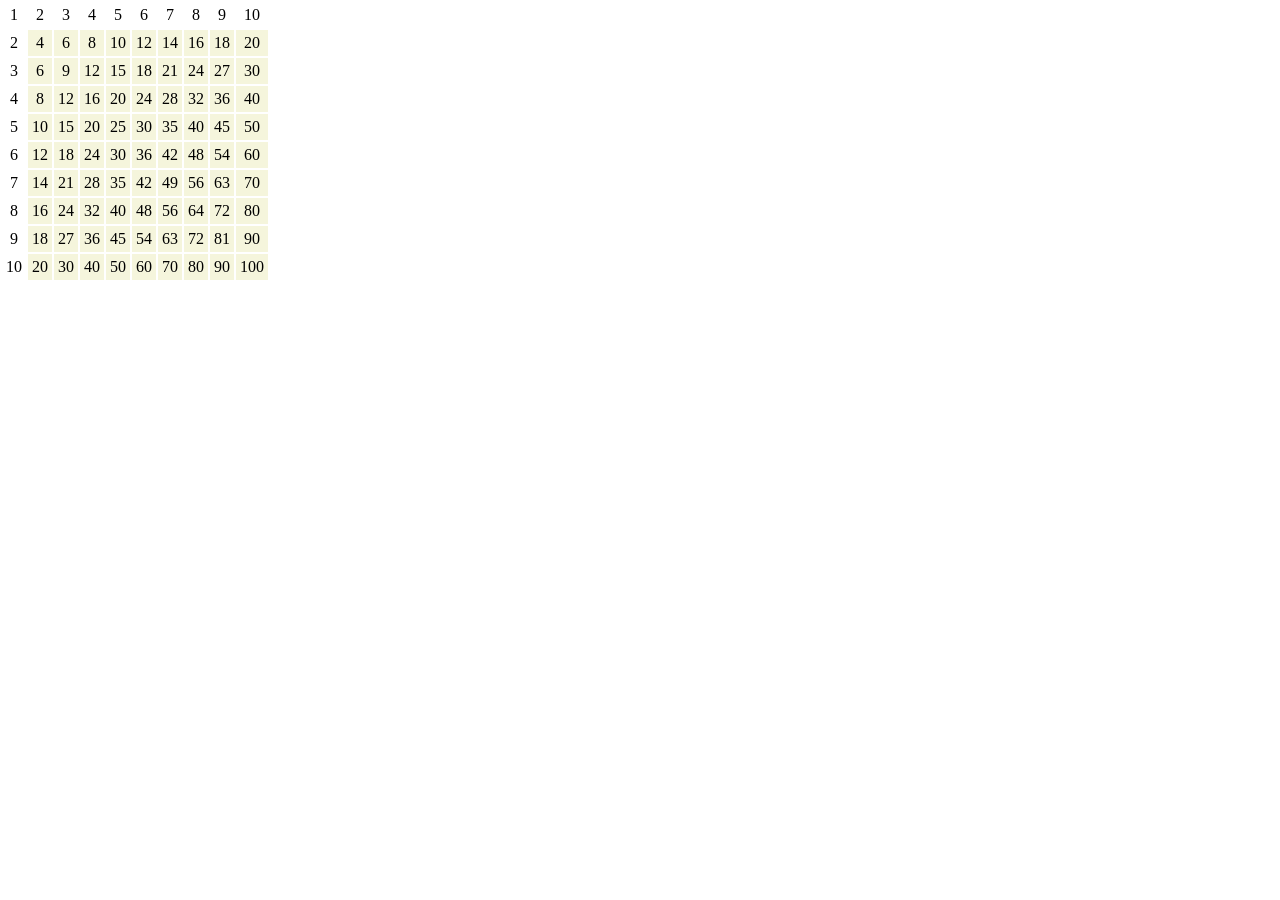
<file: HomeWork11.1/index.html>
<!DOCTYPE html>
<html lang="en">
<head>
  <meta charset="UTF-8">
  <meta name="viewport" content="width=device-width, initial-scale=1.0">
  <title>Document</title>
  <link rel="stylesheet" href="styles.css">
</head>
<body>
  <table id="table">
  </table>
  <script src="main.js"></script>
</body>
</html>
</file>
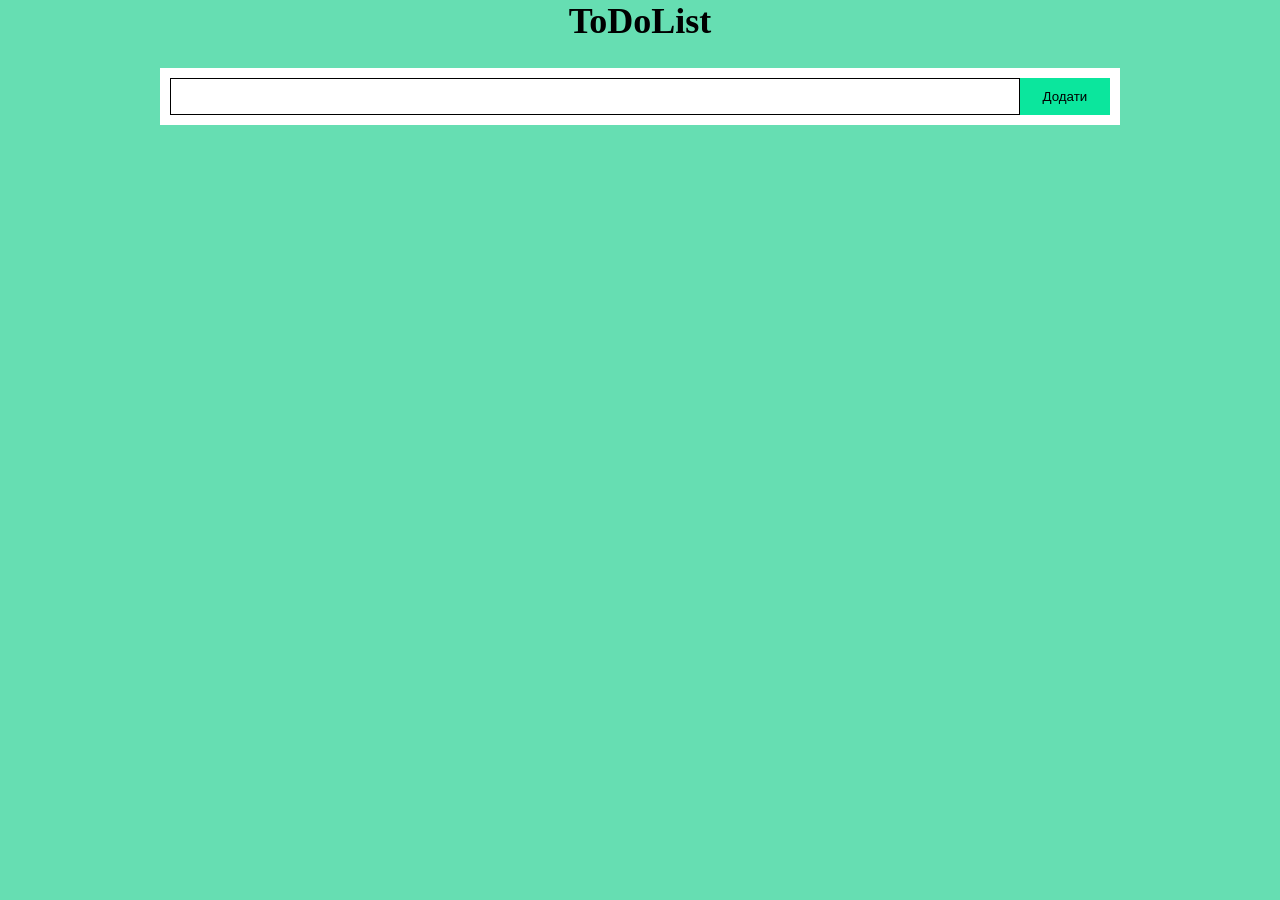
<file: HomeWork115.1/index.html>
<!DOCTYPE html>
<html lang="en">
<head>
    <meta charset="UTF-8">
    <meta http-equiv="X-UA-Compatible" content="IE=edge">
    <meta name="viewport" content="width=device-width, initial-scale=1.0">
    <title>Document</title>
    <link rel="stylesheet" href="main.css">
</head>
<body>
    <div class="container">
      <h1>ToDoList</h1>
      <form class="form js--form">
         <input type="text" name="value" required class="form__input js--form__input">
         <button class="form__btn">Додати</button>
      </form>
      <!-- <ul class="js--todos-wrapper">
        <li class="todo-item">
          <input type="checkbox">
          <span class="todo-item__description">Text</span>
          <button class="todo-item__delete">Видалити</button>
        </li>
        <li class="todo-item todo-item--checked">
          <input type="checkbox">
          <span class="todo-item__description">Text</span>
          <button class="todo-item__delete">Видалити</button>
        </li>
      </ul> -->
      <ul class="js--todos-wrapper"></ul>
    </div>
<script src="main.js"></script>
</body>
</html>
</file>
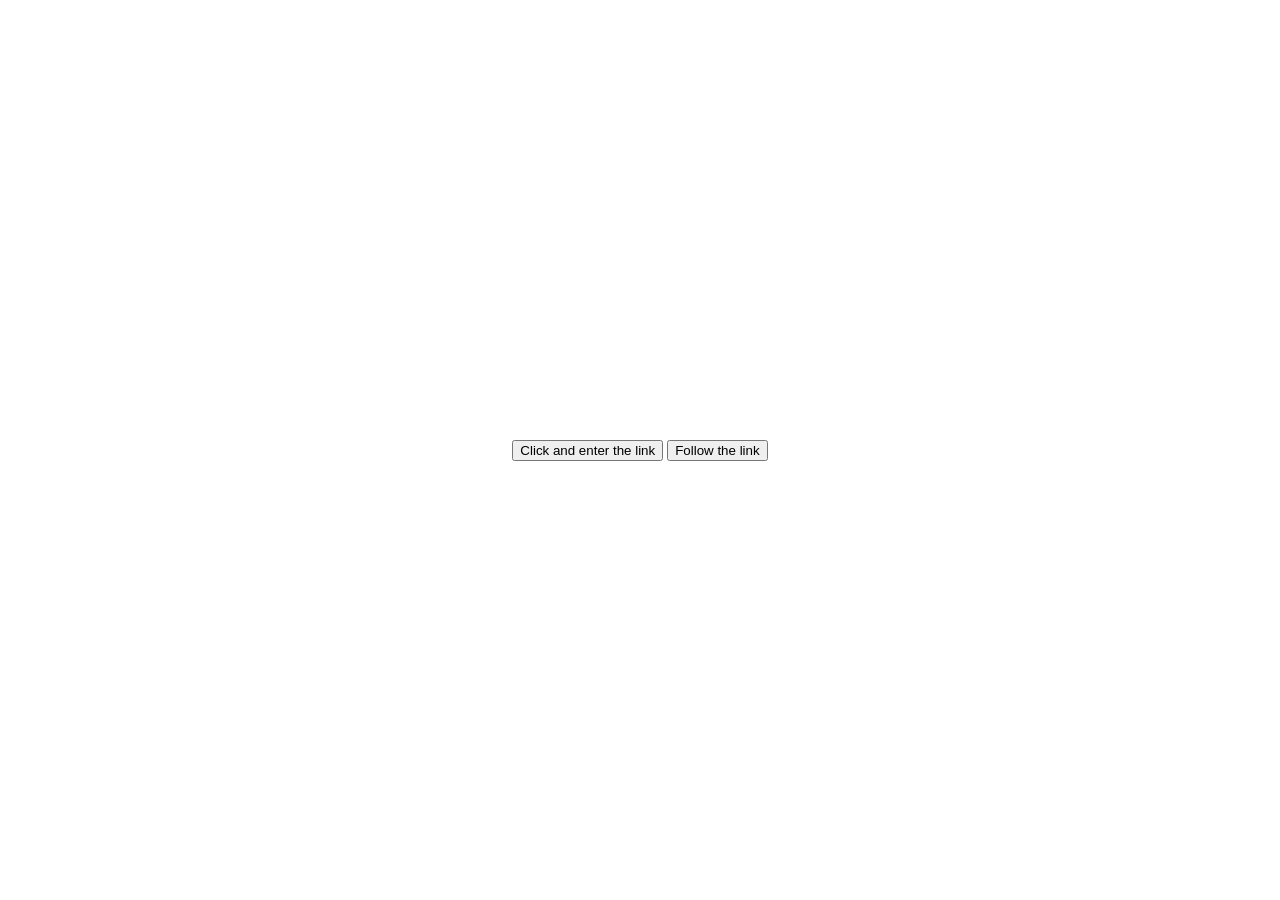
<file: HomeWork12.1/index.html>
<!DOCTYPE html>
<html lang="en">
<head>
  <meta charset="UTF-8">
  <meta name="viewport" content="width=device-width, initial-scale=1.0">
  <title>Document</title>
  <link rel="stylesheet" href="styles.css ">
</head>
<body>
  <section>
    <div>
      <button class="open-form">Click and enter the link</button>
      <button class="go-btn">Follow the link</button>
    </div>

    <form class="link-form hidden">
      <input type="text" placeholder="Insert link" class="link-input">
      <button type="submit">SAVE</button>
    </form>
  </section>


  <script src="main.js"></script>
</body>
</html>
</file>
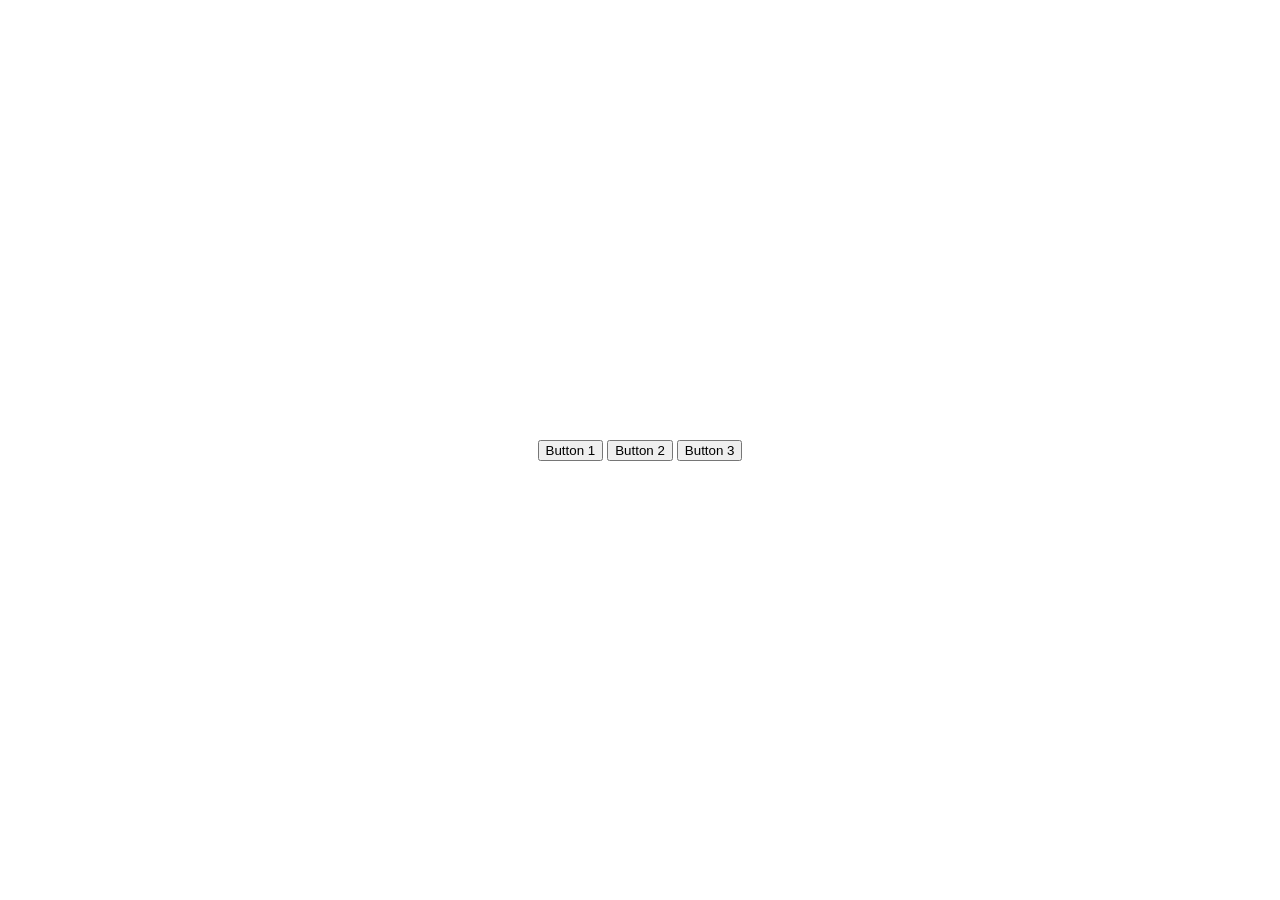
<file: HomeWork12.2/index.html>
<!DOCTYPE html>
<html lang="en">
<head>
  <meta charset="UTF-8">
  <meta name="viewport" content="width=device-width, initial-scale=1.0">
  <title>Document</title>
  <link rel="stylesheet" href="styles.css ">
</head>
<body>
  <section>
    <div>
      <button>Button 1</button>
      <button>Button 2</button>
      <button>Button 3</button>

    </div>
  </section> 


  <script src="main.js"></script>
</body>
</html>
</file>
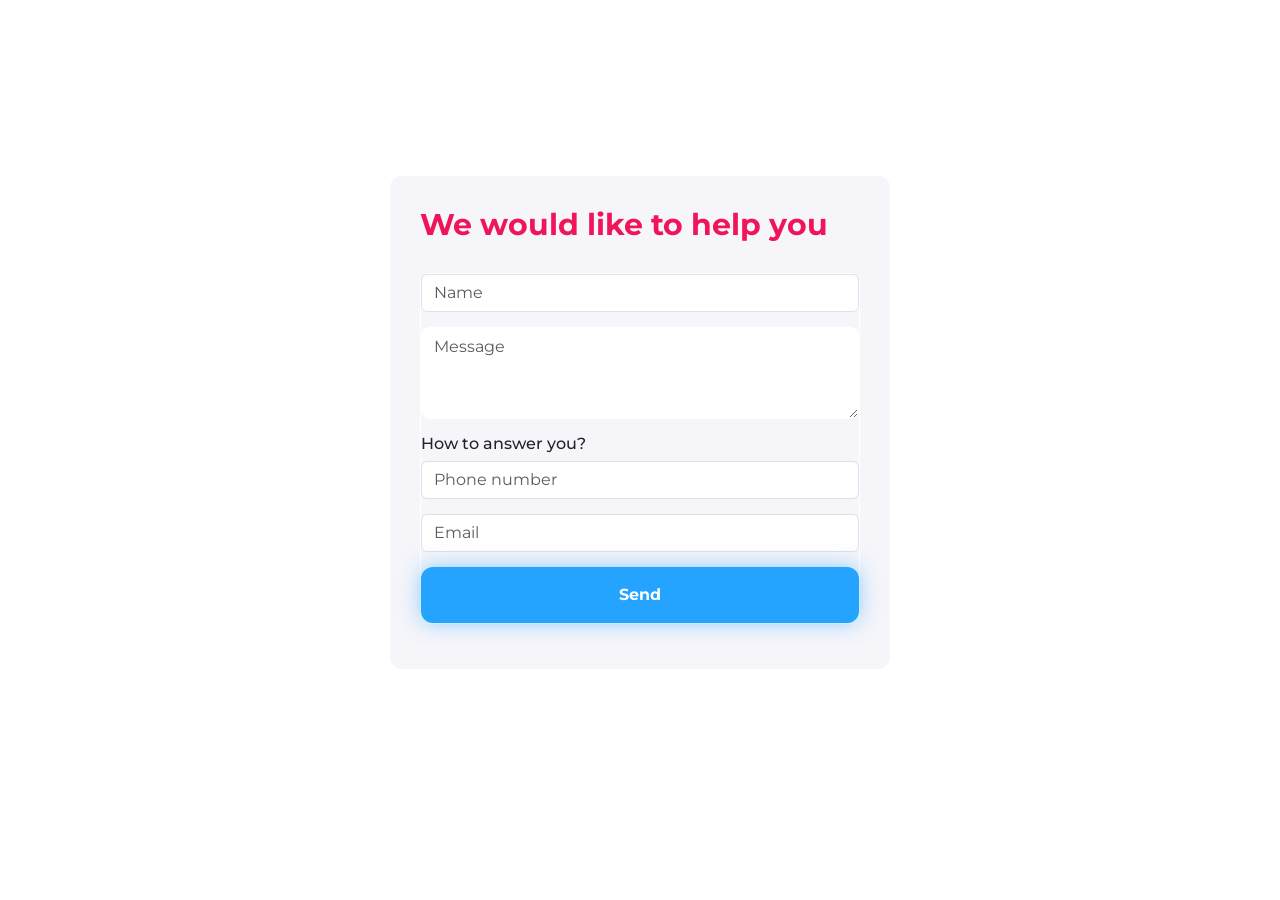
<file: HomeWork13.1/index.html>
<!DOCTYPE html>
<html lang="en">
<head>
  <meta charset="UTF-8">
  <meta name="viewport" content="width=device-width, initial-scale=1.0">
  <title>Document</title>
  <link href="https://fonts.googleapis.com/css2?family=Montserrat:wght@400;700&display=swap" rel="stylesheet">
  <link href="https://cdn.jsdelivr.net/npm/bootstrap@5.3.2/dist/css/bootstrap.min.css" rel="stylesheet" integrity="sha384-T3c6CoIi6uLrA9TneNEoa7RxnatzjcDSCmG1MXxSR1GAsXEV/Dwwykc2MPK8M2HN" crossorigin="anonymous">
  <link rel="stylesheet" href="styles.css ">
</head>
<body>
  <section class="contact_section">
    <div class="contact_form">
      <h5>We would like to help you</h5>
      <form>
        <div class="form-group">
          <label for="exampleFormControlInput1">Name</label>
          <span class="error-message"></span>
          <input type="text" name="name" class="form-control" id="exampleFormControlInput1" placeholder="Name" >
        </div>

        <div class="form-group">
          <label for="exampleFormControlTextarea1">Example textarea</label>
          <span class="error-message"></span>
          <textarea class="form-control" name="message" id="exampleFormControlTextarea1" placeholder="Message" rows="3"></textarea>
        </div>

        <h6>How to answer you?</h6>
        <div class="form-group">
          <label for="exampleFormControlInput2">Phone number</label>
          <span class="error-message"></span>
          <input type="tel" name="phone" class="form-control" id="exampleFormControlInput2" placeholder="Phone number">
        </div>

        <div class="form-group">
          <label for="exampleFormControlInput3">Email address</label>
          <span class="error-message"></span>
          <input type="email" name="e-mail" class="form-control" id="exampleFormControlInput3" placeholder="Email">
        </div>
        <div class="text-center send_message d-flex justify-content-center align-items-center">
        <button type="submit" class="btn">Send</button>
      </form>
    </div>
  </section>

  <script src="form.js"></script>
</body>
</html>
</file>
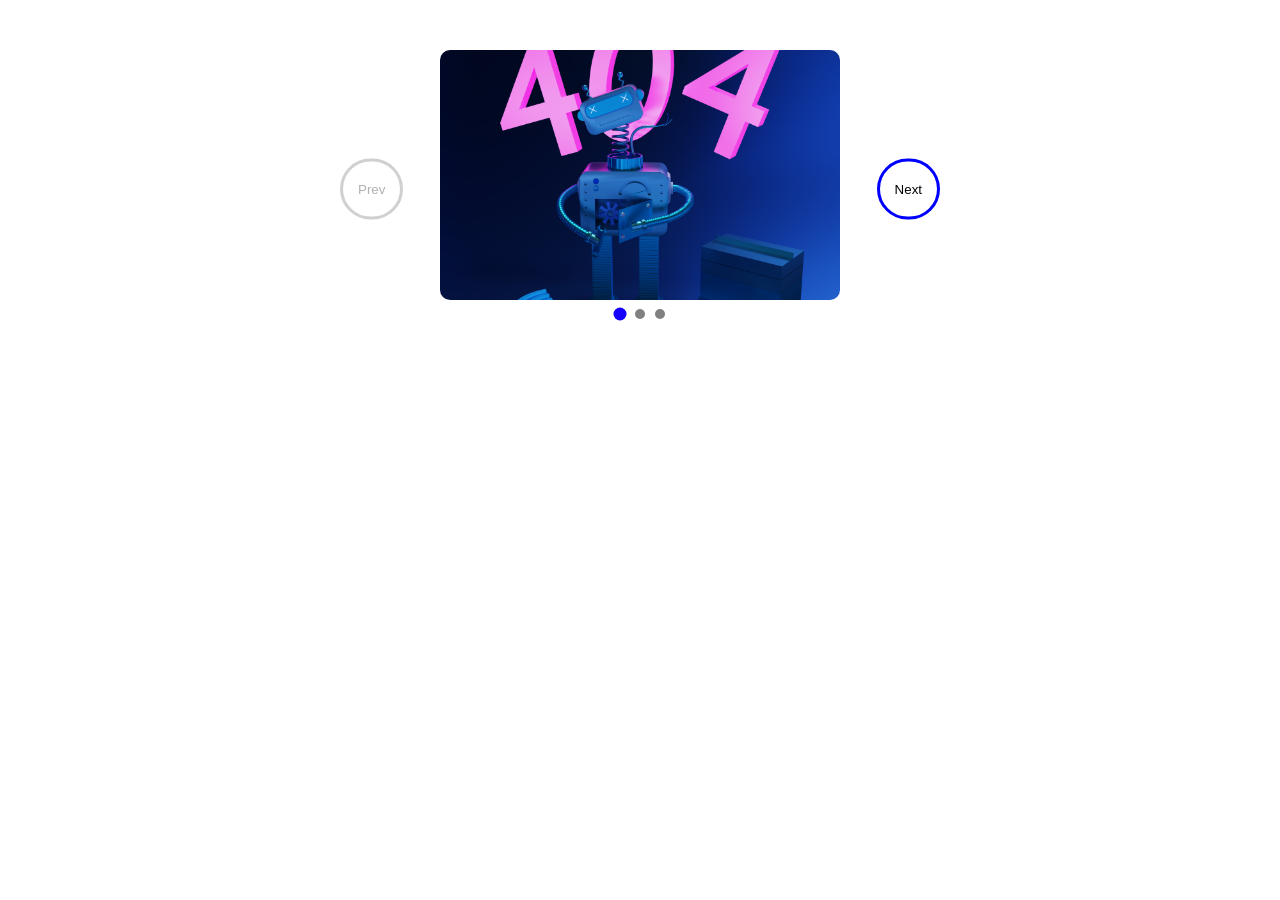
<file: HomeWork14.1/index.html>
<!DOCTYPE html>
<html lang="en">
<head>
  <meta charset="UTF-8">
  <meta name="viewport" content="width=device-width, initial-scale=1.0">
  <title>Document</title>
  <link href="https://fonts.googleapis.com/css2?family=Montserrat:wght@400;700&display=swap" rel="stylesheet">
  <link rel="stylesheet" href="styles.css ">
</head>
<body>
  <section class="slider-section">
    <div class="slider">

      <button class="slider-btn slider-btn-prev">Prev</button>

      <div class="slider-image">
        <img alt="img" width="400px" height="500">
      </div>

      <button class="slider-btn slider-btn-next">Next</button>

      <div class="slider-dots">
        <span class="dot "></span>
        <span class="dot"></span>
        <span class="dot"></span>
      </div>

    </div>
  </section>

  <script src="slider.js"></script>
</body>
</html>
</file>
<file: HomeWork11.1/styles.css>
* {
  margin: 0;
  padding: 0;
  outline: none;
  text-decoration: none;
  box-sizing: border-box;
}

*::before,
*::after {
  box-sizing: border-box;
}

td {
  padding: 4px;
  text-align: center;
  background-color: beige;
}

tr:first-child td {
  background-color: white;
}

td:first-child {
  background-color: white;
}
</file>
<file: HomeWork115.1/main.css>
* {
    margin: 0;
    padding: 0;
    box-sizing: border-box;
}

body {
    line-height: 1.2;
    font-size: 18px;
    background-color: #66deb2;
}

h1, h2 {
    text-align: center;
    margin-bottom: 15px;
}

.container {
    width: 100%;
    margin: 0 auto;
    max-width: 75%;
}

.form {
    background: #fff;
    padding: 10px;
    margin-top: 25px;
    margin-bottom: 25px;
    display: flex;
    justify-content: center;
}

.form__input {
    min-height: 25px;
    padding: 10px;
    width: 100%;
    border: 1px solid;
}

.form__btn {
    background: #0be69d;
    border: none;
    cursor: pointer;
    width: 100px;
}

.todo-item {
    display: flex;
    padding: 10px;
    background: #fff;
    border-radius: 10px;
    justify-content: space-between;
    align-items: center;
    margin-bottom: 10px;
}
.todo-item--checked {
    text-decoration: line-through;
}
.todo-item__description {
    flex-grow: 1;
    padding-left: 10px;
}
.todo-item__delete {
    background: #0be69d;
    border: none;
    cursor: pointer;
    width: 95px;
    padding: 10px;
}

.input-margin {
    margin-right: 40px;
}


.completed {
    text-decoration: line-through;
    color: gray;
}

/* Если чекбокс отмечен, находим соседний элемент .text и зачеркиваем его */
.checkbox:checked p {
    text-decoration: line-through;
    opacity: 0.6;
}
</file>
<file: HomeWork12.1/styles.css>
.hidden {
 display: none;
}

body {
  display: flex;
  justify-content: center;
  align-items: center;
  height: 100vh;
  margin: 0;
}

section{ 
  display: flex;
  flex-direction: column-reverse;
  gap: 20px ;
}

form {
  padding: 40px 20px;
  border-radius: 20px solid blue;
  background-color: gray;
  margin: 0 auto;
  max-width: 300px;
}
</file>
<file: HomeWork12.2/styles.css>
.hidden {
 display: none;
}

body {
  display: flex;
  justify-content: center;
  align-items: center;
  height: 100vh;
  margin: 0;
}

section{ 
  display: flex;
  flex-direction: column-reverse;
  gap: 20px ;
}

form {
  padding: 40px 20px;
  border-radius: 20px solid blue;
  background-color: gray;
  margin: 0 auto;
  max-width: 300px;
}
</file>
<file: HomeWork13.1/styles.css>
.contact_section {
    padding: 176px 0 60px;
    max-width: 500px;
    margin: auto;
}
.contact_section .contact_form {
    background: rgb(245, 245, 250);
    border-radius: 12px;
    padding: 30px;
}
.contact_section .contact_form h5 {
    font-family: Montserrat, sans-serif;
    font-style: normal;
    font-weight: 700;
    font-size: 30px;
    line-height: 37px;
    margin-bottom: 30px;
    color: rgb(240, 20, 90);
}
.contact_section .contact_form form label {
    display: none;
}

.contact_section .contact_form form, .contact_section .contact_form form textarea {
    border: 1px solid #FFFFFF;
    box-sizing: border-box;
    border-radius: 8px;
    font-family: 'Montserrat';
    font-style: normal;
    font-weight: 400;
    font-size: 16px;
    line-height: 26px;
    margin-bottom: 15px;
}

.contact_section .send_message .btn {
    padding: 18px 163px;
    box-sizing: border-box;
    text-decoration: none;
    font-family: "Montserrat", sans-serif;
    font-style: normal;
    font-weight: 700;
    font-size: 16px;
    line-height: 20px;
    color: #FFFFFF;
    background: #24A3FF;
    box-shadow: 0px 0px 20px rgba(36, 163, 255, 0.5);
    border: 0;
    border-radius: 12px;
    width: 100%;
}

 input {
  border: 2px solid white;
  margin-bottom: 15px;
}

.form-group {
  display: flex;
  flex-direction: column;
}

.error-message {
  color: red;
  font-size: 12px;
  display: none;
  margin-bottom: 4px;
}

.error-message.active {
  display: block;
}
</file>
<file: HomeWork14.1/styles.css>
.disabled {
    opacity: 0.5;                /* Делаем кнопку прозрачной */
    cursor: not-allowed;         /* Меняем курсор на "запрещено" */
    background-color: #ccc;      /* Серый фон */
    color: #666;                 /* Темно-серый текст */
    pointer-events: none;     
}

.slider {
  width: 400px;
  margin: 50px auto;
  text-align: center;
  position: relative;
}

.slider img {
  width: 100%;
  height: 250px;
  object-fit: cover;
  border-radius: 10px;
}

.slider-btn-prev,
.slider-btn-next {
  position: absolute;
  top: 50%;
  transform: translateY(-50%);
  
  background: rgba(255, 255, 255, 0.5);
  color: rgb(0, 0, 0);
  border: none;
  padding: 20px 15px;
  cursor: pointer;
  border-radius: 40px;
  border: solid blue;
}

.slider-btn-prev {
  left: -100px;
}

.slider-btn-next {
  right: -100px;
}

.disabled {
  opacity: 0.3;
  pointer-events: none;
  border-color: #666;
}

.slider__dots {
  margin-top: 15px;
}

.dot {
  display: inline-block;
  width: 10px;
  height: 10px;
  background: gray;
  border-radius: 50%;
  margin: 5px;
  cursor: pointer;
  transition: 0.3s;
}

.dot.active {
  background: rgb(21, 0, 255);
  transform: scale(1.3);
}
</file>
